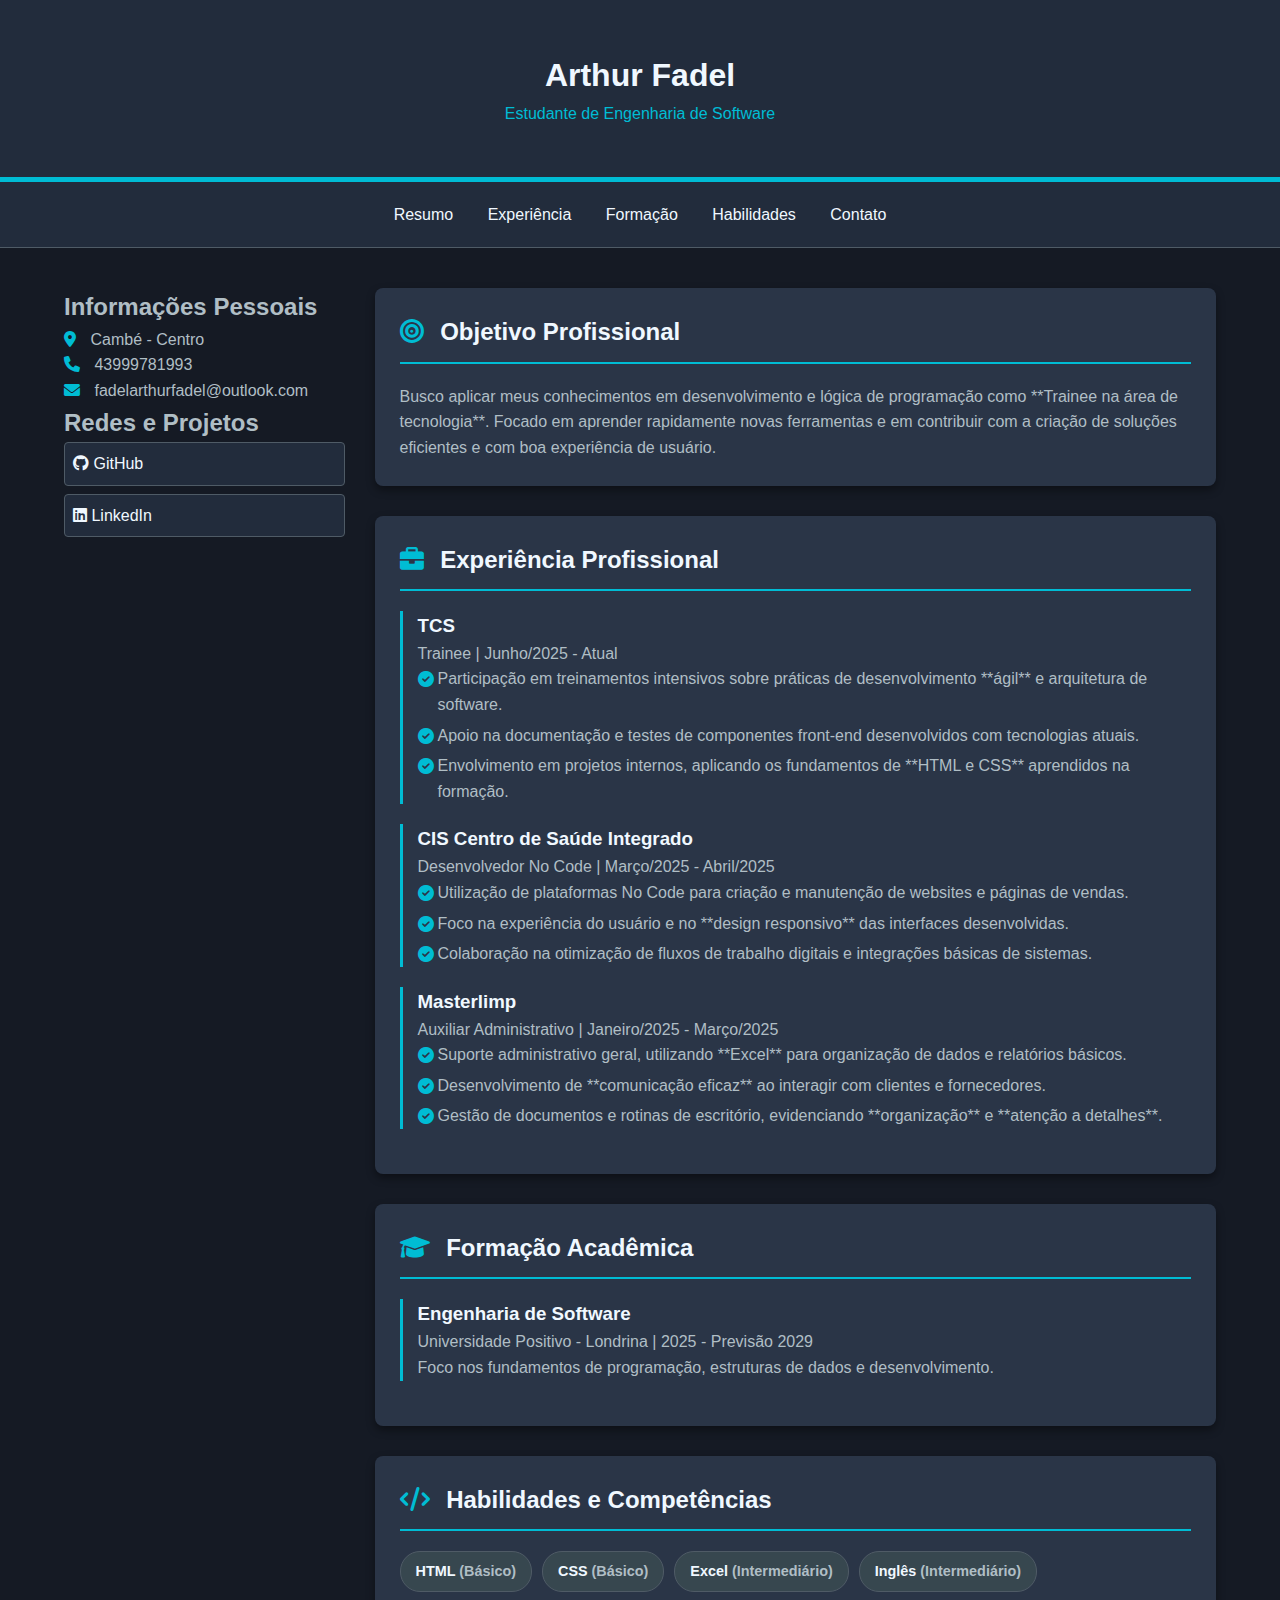
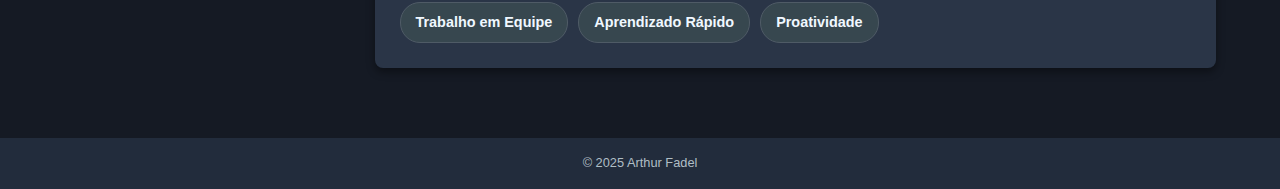
<file: index.html>
<!DOCTYPE html>
<html lang="pt-BR">
<head>
    <meta charset="UTF-8">
    <meta name="viewport" content="width=device-width, initial-scale=1.0">
    <title>Arthur Fadel - Currículo Profissional</title>
    <link rel="stylesheet" href="style.css">
    <link rel="stylesheet" href="https://cdnjs.cloudflare.com/ajax/libs/font-awesome/6.0.0/css/all.min.css">
</head>
<body>

    <header class="cabecalho">
        <div class="container">
            <h1>Arthur Fadel</h1>
            <p class="titulo-profissional">Estudante de Engenharia de Software</p>
        </div>
    </header>

    <nav class="menu-navegacao">
        <a href="#resumo">Resumo</a>
        <a href="#experiencia">Experiência</a>
        <a href="#formacao">Formação</a>
        <a href="#habilidades">Habilidades</a>
        <a href="#contato">Contato</a>
    </nav>
    
    <main class="container principal">
        
        <aside class="info-lateral">
            
            <section id="contato" class="secao-info-pessoal">
                <h2>Informações Pessoais</h2>
                <ul>
                    <li><i class="fas fa-map-marker-alt"></i> Cambé - Centro</li>
                    <li><i class="fas fa-phone"></i> 43999781993</li>
                    <li><i class="fas fa-envelope"></i> fadelarthurfadel@outlook.com</li>
                </ul>
            </section>

            <section class="secao-redes-sociais">
                <h2>Redes e Projetos</h2>
                <a href="https://github.com/arthurfadel" target="_blank" aria-label="GitHub"><i class="fab fa-github"></i> GitHub</a>
                <a href="https://www.linkedin.com/in/arthur-fadel-b5096a258/" target="_blank" aria-label="LinkedIn"><i class="fab fa-linkedin"></i> LinkedIn</a>
            </section>
        </aside>

        <div class="conteudo-principal">

            <section id="resumo" class="secao">
                <h2><i class="fas fa-bullseye"></i> Objetivo Profissional</h2>
                <p>Busco aplicar meus conhecimentos em desenvolvimento e lógica de programação como **Trainee na área de tecnologia**. Focado em aprender rapidamente novas ferramentas e em contribuir com a criação de soluções eficientes e com boa experiência de usuário.</p>
            </section>

            <section id="experiencia" class="secao">
                <h2><i class="fas fa-briefcase"></i> Experiência Profissional</h2>
                
                <div class="bloco-experiencia">
                    <h3>TCS</h3>
                    <p class="subtitulo">Trainee | Junho/2025 - Atual</p>
                    <ul>
                        <li><i class="fas fa-check-circle"></i> Participação em treinamentos intensivos sobre práticas de desenvolvimento **ágil** e arquitetura de software.</li>
                        <li><i class="fas fa-check-circle"></i> Apoio na documentação e testes de componentes front-end desenvolvidos com tecnologias atuais.</li>
                        <li><i class="fas fa-check-circle"></i> Envolvimento em projetos internos, aplicando os fundamentos de **HTML e CSS** aprendidos na formação.</li>
                    </ul>
                </div>
                
                <div class="bloco-experiencia">
                    <h3>CIS Centro de Saúde Integrado</h3>
                    <p class="subtitulo">Desenvolvedor No Code | Março/2025 - Abril/2025</p>
                    <ul>
                        <li><i class="fas fa-check-circle"></i> Utilização de plataformas No Code para criação e manutenção de websites e páginas de vendas.</li>
                        <li><i class="fas fa-check-circle"></i> Foco na experiência do usuário e no **design responsivo** das interfaces desenvolvidas.</li>
                        <li><i class="fas fa-check-circle"></i> Colaboração na otimização de fluxos de trabalho digitais e integrações básicas de sistemas.</li>
                    </ul>
                </div>

                <div class="bloco-experiencia">
                    <h3>Masterlimp</h3>
                    <p class="subtitulo">Auxiliar Administrativo | Janeiro/2025 - Março/2025</p>
                    <ul>
                        <li><i class="fas fa-check-circle"></i> Suporte administrativo geral, utilizando **Excel** para organização de dados e relatórios básicos.</li>
                        <li><i class="fas fa-check-circle"></i> Desenvolvimento de **comunicação eficaz** ao interagir com clientes e fornecedores.</li>
                        <li><i class="fas fa-check-circle"></i> Gestão de documentos e rotinas de escritório, evidenciando **organização** e **atenção a detalhes**.</li>
                    </ul>
                </div>

            </section>

            <section id="formacao" class="secao">
                <h2><i class="fas fa-graduation-cap"></i> Formação Acadêmica</h2>
                <div class="bloco-formacao">
                    <h3>Engenharia de Software</h3>
                    <p class="subtitulo">Universidade Positivo - Londrina | 2025 - Previsão 2029</p>
                    <p>Foco nos fundamentos de programação, estruturas de dados e desenvolvimento.</p>
                </div>
            </section>

            <section id="habilidades" class="secao">
                <h2><i class="fas fa-code"></i> Habilidades e Competências</h2>
                <div class="habilidades-lista">
                    <div class="habilidade">HTML <span class="nivel-habilidade">(Básico)</span></div>
                    <div class="habilidade">CSS <span class="nivel-habilidade">(Básico)</span></div>
                    <div class="habilidade">Excel <span class="nivel-habilidade">(Intermediário)</span></div>
                    <div class="habilidade">Inglês <span class="nivel-habilidade">(Intermediário)</span></div>
                    <div class="habilidade">Trabalho em Equipe</div>
                    <div class="habilidade">Aprendizado Rápido</div>
                    <div class="habilidade">Proatividade</div>
                </div>
            </section>
        </div>

    </main>

    <footer class="rodape">
        <p>&copy; 2025 Arthur Fadel</p>
    </footer>

</body>
</html>
</file>
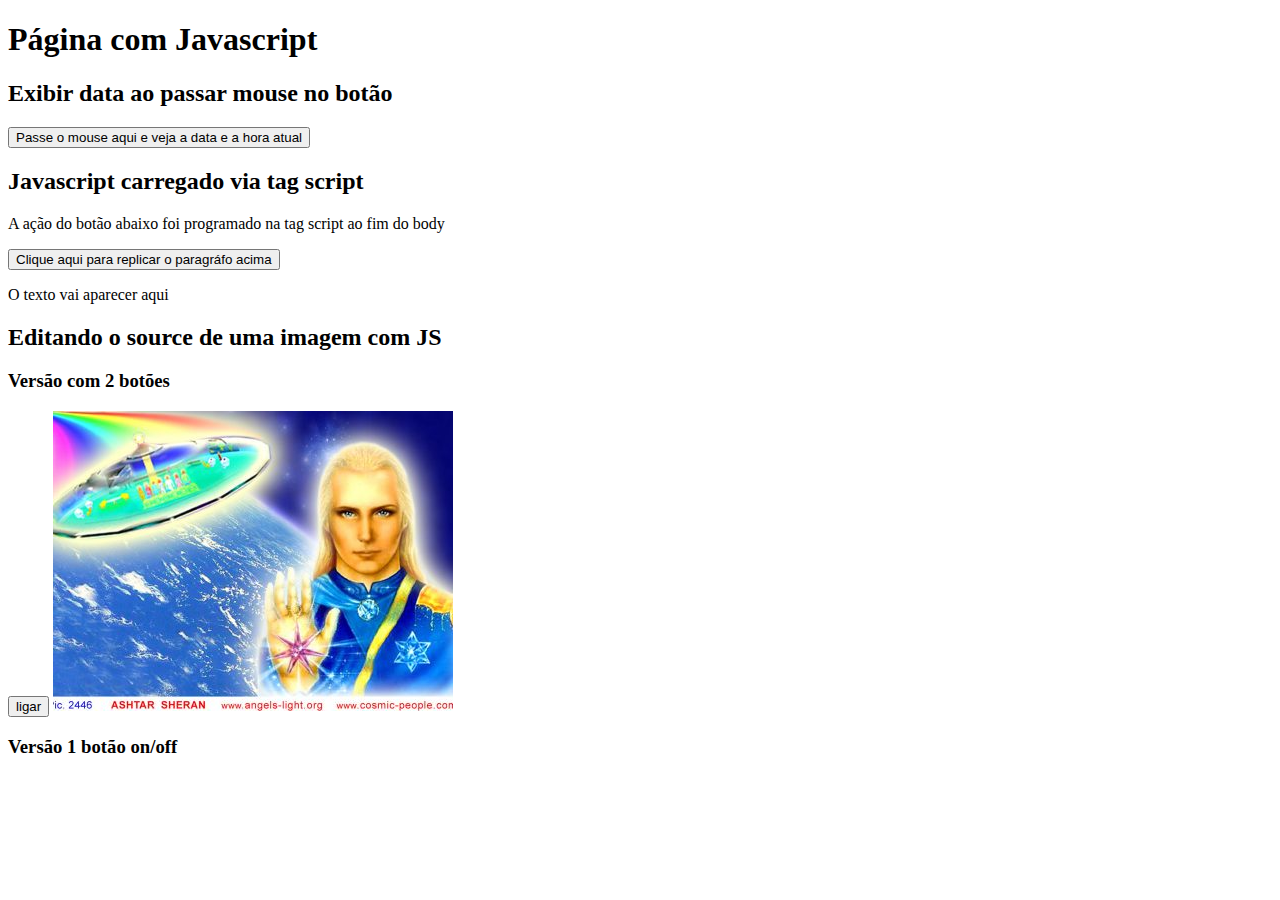
<file: aula 30-10-2025/index.html>
<!DOCTYPE html>
<html lang="pt_BR">
<head>
    <meta charset="UTF-8">
    <meta name="viewport" content="width=device-width, initial-scale=1.0">
    <title>Aula JS</title>

    <link href="https://cdn.jsdelivr.net/npm/bootstrap@5.3.8/dist/css/bootstrap.min.css" rel="stylesheet" integrity="sha384-sRIl4kxILFvY47J16cr9ZwB07vP4J8+LH7qKQnuqkuIAvNWLzeN8tE5YBujZqJLB" crossorigin="anonymous">

</head>
<body>
    
    <div class="container-fluid">
        <div class="row">
                <div class="col-md-3 bg-light">
                    <!--menu vai aqui-->
                </div>
                <div class="col-md-9 p-5">
                    <h1>Página com Javascript</h1>
                    <section class="p-2 border">
                        <h2>Exibir data ao passar mouse no botão</h2>
                        <button class="btn btn-danger" onmouseover="document.getElementById('datahora').innerHTML = Date()" onmouseout="document.getElementById('datahora').innerHTML = ''">
                            Passe o mouse aqui e veja a data e a hora atual
                        </button>
                        <p id="datahora" ></p>
                    </section>
                    <section class="mt-3 p-2 border bg-light">
                        <h2>Javascript carregado via tag script</h2>
                        <p id="p1">A ação do botão abaixo foi programado na tag script ao fim do body</p>
                        <button class="btn btn-outline-primary" onclick="copiaParagrafo()">

                            Clique aqui para replicar o paragráfo acima
                        </button>

                        <p id="p2">
                            O texto vai aparecer aqui
                        </p>
                    </section>

                    <section class="mt-3 p-2 border">
                        <h2>Editando o source de uma imagem com JS</h2>
                        <div class="row">
                                <div class="col" >
                                    <h3>Versão com 2 botões</h3>
                                    <button class="btn btn-success" onclick="ligar()" >
                                        ligar 
                                    </button>
                                    <img  id="lamp" src="img/astar agarhta.jpg" alt="">

                                </div>
                                <div class="col" >
                                    <h3>Versão 1 botão on/off</h3>

                                </div>


                        </div>


                    </section>
                </div> 
        </div>
    </div>   
</body>
<script>
    function copiaParagrafo(){
        let texto = document.getElementById('p1').innerHTML;console.log(texto);document.getElementById('p2').innerHTML = texto;
}   


</script>
<script src = "js/meu.js" ></script>

</html>
</file>
<file: style.css>
/*
==================================================
1. Variáveis de Cor e Estilos Base (Dark Mode)
==================================================
*/
:root {
    /* Variáveis de cores para facilitar mudanças e garantir harmonia (Modo Escuro com destaque Ciano) */
    --cor-principal: #222c3c;    /* Fundo principal escuro (Menu, Rodapé) */
    --cor-secundaria: #00bcd4;   /* Ciano Moderno (Cor de Destaque, como bordas e ícones) */
    --cor-fundo: #151a24;        /* Fundo da página (mais escuro que o principal) */
    --cor-secao-fundo: #2a3547;  /* Fundo das caixas de seção (mais claro que o fundo) */
    --cor-texto: #f0f8ff;        /* Texto muito claro */
    --cor-texto-suave: #b0bec5;  /* Texto secundário/suave (para parágrafos) */
    --cor-borda: #4f5b66;        /* Bordas e linhas de divisão */
    --cor-habilidade: #37474f;   /* Fundo das pílulas de habilidade */
}

* {
    /* box-sizing: border-box é essencial: garante que padding e border não aumentem a largura dos elementos (facilita o layout) */
    box-sizing: border-box;
    /* Reseta margens e paddings padrão do navegador */
    margin: 0;
    padding: 0;
}

body {
    /* Direção 2.2: Define a fonte (simples e legível) e aplica as cores de fundo e texto do Dark Mode */
    font-family: 'Arial', sans-serif; 
    line-height: 1.6; /* Espaçamento entre linhas para melhor leitura */
    color: var(--cor-texto-suave); 
    background-color: var(--cor-fundo);
}

.container {
    /* Centraliza o conteúdo e limita a largura máxima, facilitando a leitura em telas grandes */
    width: 90%;
    max-width: 1200px; 
    margin: 0 auto;
    padding: 20px 0;
}

/*
==================================================
2. Cabeçalho (Header) e Menu de Navegação
==================================================
*/
.cabecalho {
    background-color: var(--cor-principal);
    color: var(--cor-texto);
    padding: 30px 0;
    text-align: center;
    /* Borda inferior de destaque na cor secundária (cian) */
    border-bottom: 5px solid var(--cor-secundaria);
}

.titulo-profissional {
    color: var(--cor-secundaria); /* Aplica a cor de destaque (cian) ao título */
}

.menu-navegacao {
    background-color: var(--cor-principal);
    padding: 10px 0;
    text-align: center;
    border-bottom: 1px solid var(--cor-borda);
    /* `position: sticky` faz o menu fixar no topo da tela ao rolar */
    position: sticky;
    top: 0;
    z-index: 1000;
}

.menu-navegacao a {
    color: var(--cor-texto); 
    text-decoration: none;
    padding: 10px 15px;
    display: inline-block;
}

.menu-navegacao a:hover {
    background-color: var(--cor-secundaria); /* Efeito de hover com inversão de cores */
    color: var(--cor-principal); 
}

/*
==================================================
3. Layout Principal (Flexbox - Direção 2.3)
==================================================
*/
.principal {
    /* display: flex é o que cria o layout de duas colunas (lateral e principal) */
    display: flex; 
    gap: 30px; /* Espaço entre as colunas */
    padding-top: 40px;
}

.info-lateral {
    /* flex: 1 faz com que esta coluna ocupe proporcionalmente 1/4 do espaço */
    flex: 1; 
    max-width: 300px; 
}

.conteudo-principal {
    /* flex: 3 faz com que esta coluna ocupe proporcionalmente 3/4 do espaço */
    flex: 3; 
}

/*
==================================================
4. Estilos das Seções
==================================================
*/
.secao {
    /* Fundo das caixas em cor escura clara, destacando-as do fundo da página */
    background-color: var(--cor-secao-fundo); 
    padding: 25px;
    margin-bottom: 30px;
    border-radius: 8px;
    /* Sombra escura (Modo Escuro) */
    box-shadow: 0 4px 8px rgba(0, 0, 0, 0.4); 
}

.secao h2 {
    color: var(--cor-texto); 
    /* Linha divisória em destaque (cor secundária) */
    border-bottom: 2px solid var(--cor-secundaria);
    padding-bottom: 10px;
    margin-bottom: 20px;
}

.secao h2 i {
    color: var(--cor-secundaria); /* Ícones do título em destaque */
    margin-right: 10px;
}

/* Blocos de experiência e formação */
.bloco-experiencia, .bloco-formacao {
    /* Linha vertical à esquerda para agrupar visualmente (cor secundária) */
    border-left: 3px solid var(--cor-secundaria);
    margin-bottom: 20px;
    padding-left: 15px;
}

.bloco-experiencia h3, .bloco-formacao h3 {
    color: var(--cor-texto); 
}

.subtitulo {
    color: var(--cor-texto-suave);
}

.bloco-experiencia ul {
    list-style: none;
    padding-left: 0;
}

.bloco-experiencia ul li {
    padding-left: 20px;
    position: relative;
    margin-bottom: 5px;
}

.bloco-experiencia ul li i {
    /* Icone de check em cor de destaque */
    color: var(--cor-secundaria);
    position: absolute;
    left: 0;
    top: 5px;
}

/*
==================================================
5. Informações Pessoais e Redes Sociais
==================================================
*/
/* Seção Contato usa o ID 'contato' (Direção 2.1) */
#contato ul {
    list-style: none;
    padding: 0;
}

#contato li i {
    color: var(--cor-secundaria);
    margin-right: 10px;
}

.secao-redes-sociais a {
    display: block;
    padding: 8px;
    background-color: var(--cor-principal);
    color: var(--cor-texto);
    text-decoration: none;
    border-radius: 4px;
    margin-bottom: 8px;
    border: 1px solid var(--cor-borda);
}

.secao-redes-sociais a:hover {
    background-color: var(--cor-secundaria);
    color: var(--cor-principal);
}

/*
==================================================
6. Habilidades
==================================================
*/
.habilidades-lista {
    /* Flexbox usado para organizar as pílulas de habilidades em linha */
    display: flex;
    flex-wrap: wrap; 
    gap: 10px;
}

.habilidade {
    /* Estilo da "pílula" de habilidade */
    background-color: var(--cor-habilidade);
    color: var(--cor-texto);
    padding: 8px 15px;
    border-radius: 20px;
    border: 1px solid var(--cor-borda);
    font-weight: bold;
    font-size: 0.9em;
}

.nivel-habilidade {
    color: var(--cor-texto-suave);
}


/*
==================================================
7. Rodapé (Footer)
==================================================
*/
.rodape {
    text-align: center;
    padding: 15px 0;
    background-color: var(--cor-principal);
    color: var(--cor-texto-suave);
    font-size: 0.8em;
    margin-top: 20px;
}

/*
==================================================
8. Responsividade (Direção 2.4 e Critério 4)
==================================================
*/
/* Media Query: Aplica estilos SOMENTE quando a tela for menor ou igual a 768px */
@media (max-width: 768px) {
    
    .principal {
        /* Muda o Flexbox para empilhar as colunas verticalmente em telas pequenas */
        flex-direction: column; 
    }

    .info-lateral {
        max-width: 100%; /* A coluna lateral ocupa toda a largura */
        /* `order: -1` força esta coluna a aparecer PRIMEIRO, acima do conteúdo principal */
        order: -1; 
        padding-bottom: 10px;
        background-color: var(--cor-secao-fundo); 
        border-radius: 8px;
        box-shadow: 0 4px 8px rgba(0, 0, 0, 0.4);
        padding: 20px;
    }
    
    /* Garante que o texto de títulos e listas fique visível na coluna lateral no mobile */
    .info-lateral h2, .secao-info-pessoal li {
        color: var(--cor-texto);
    }

    .menu-navegacao a {
        padding: 8px 10px;
        font-size: 0.9em;
    }
}
</file>
